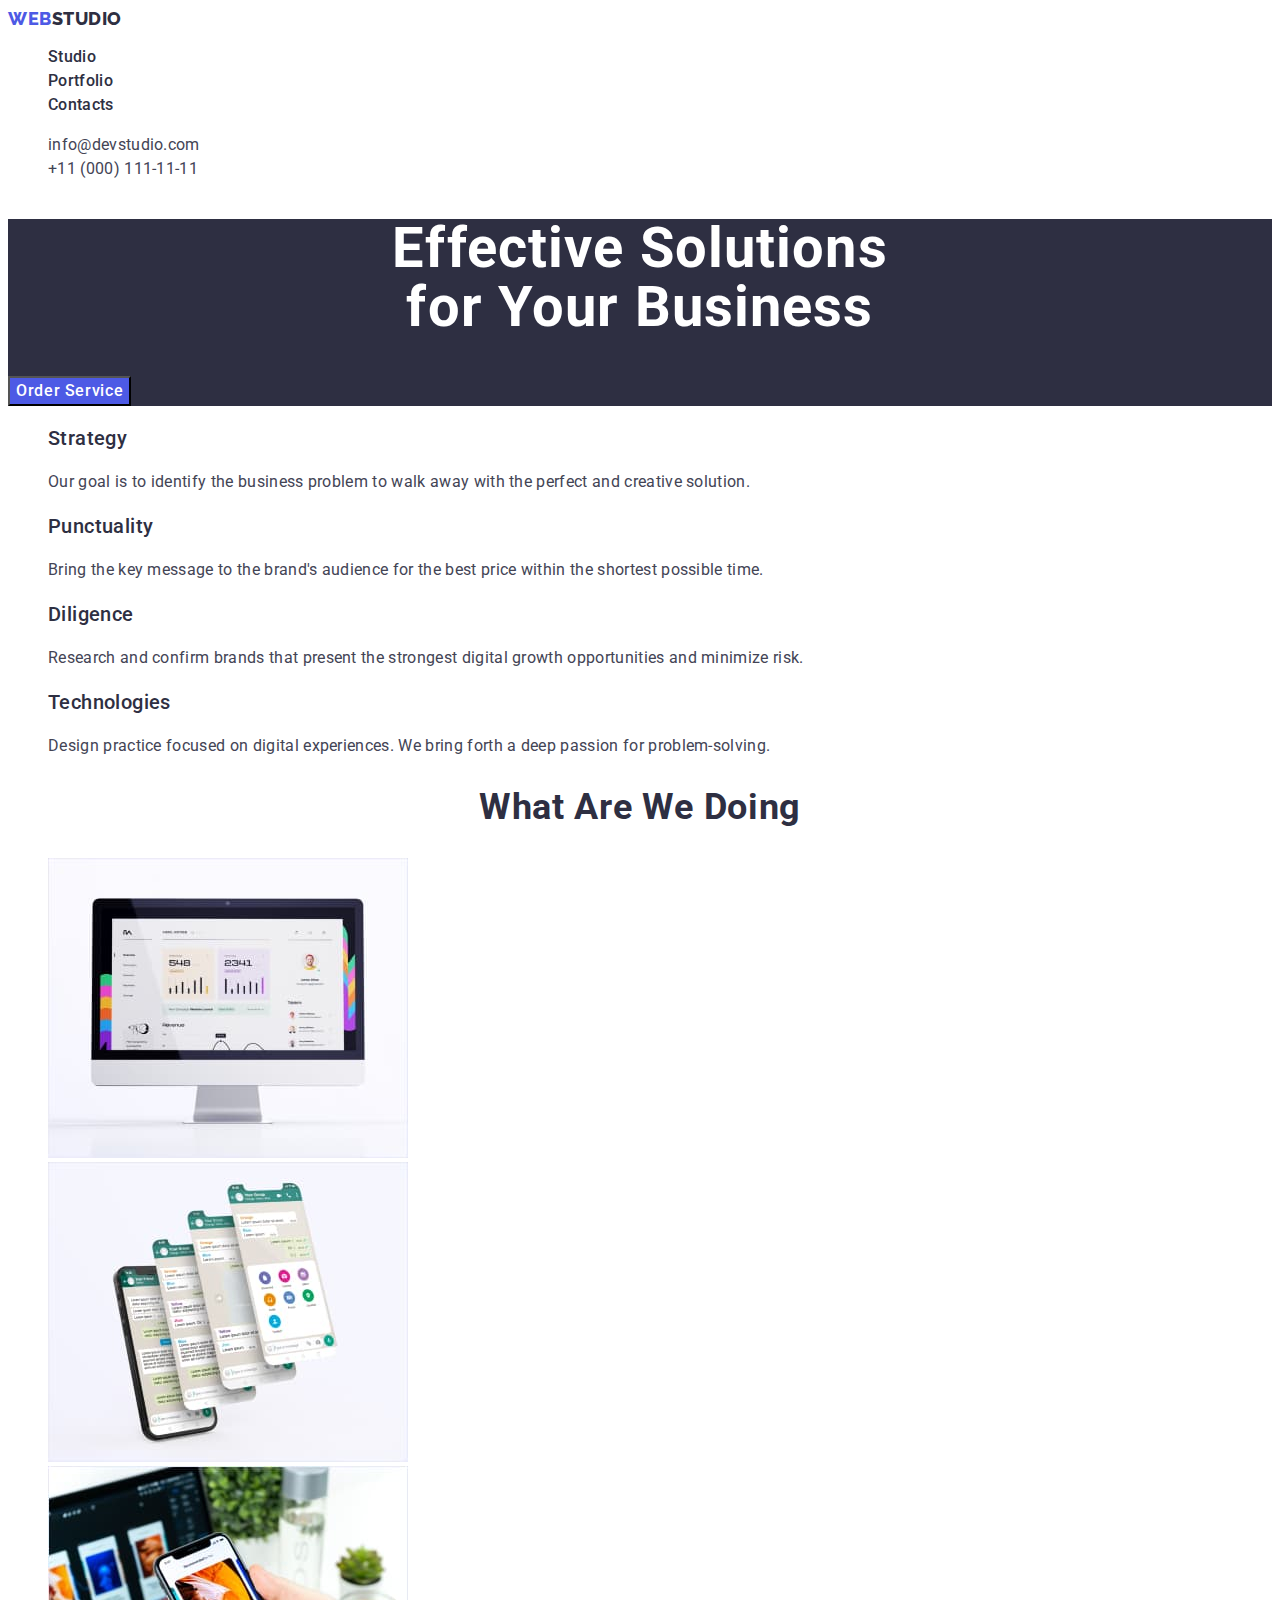
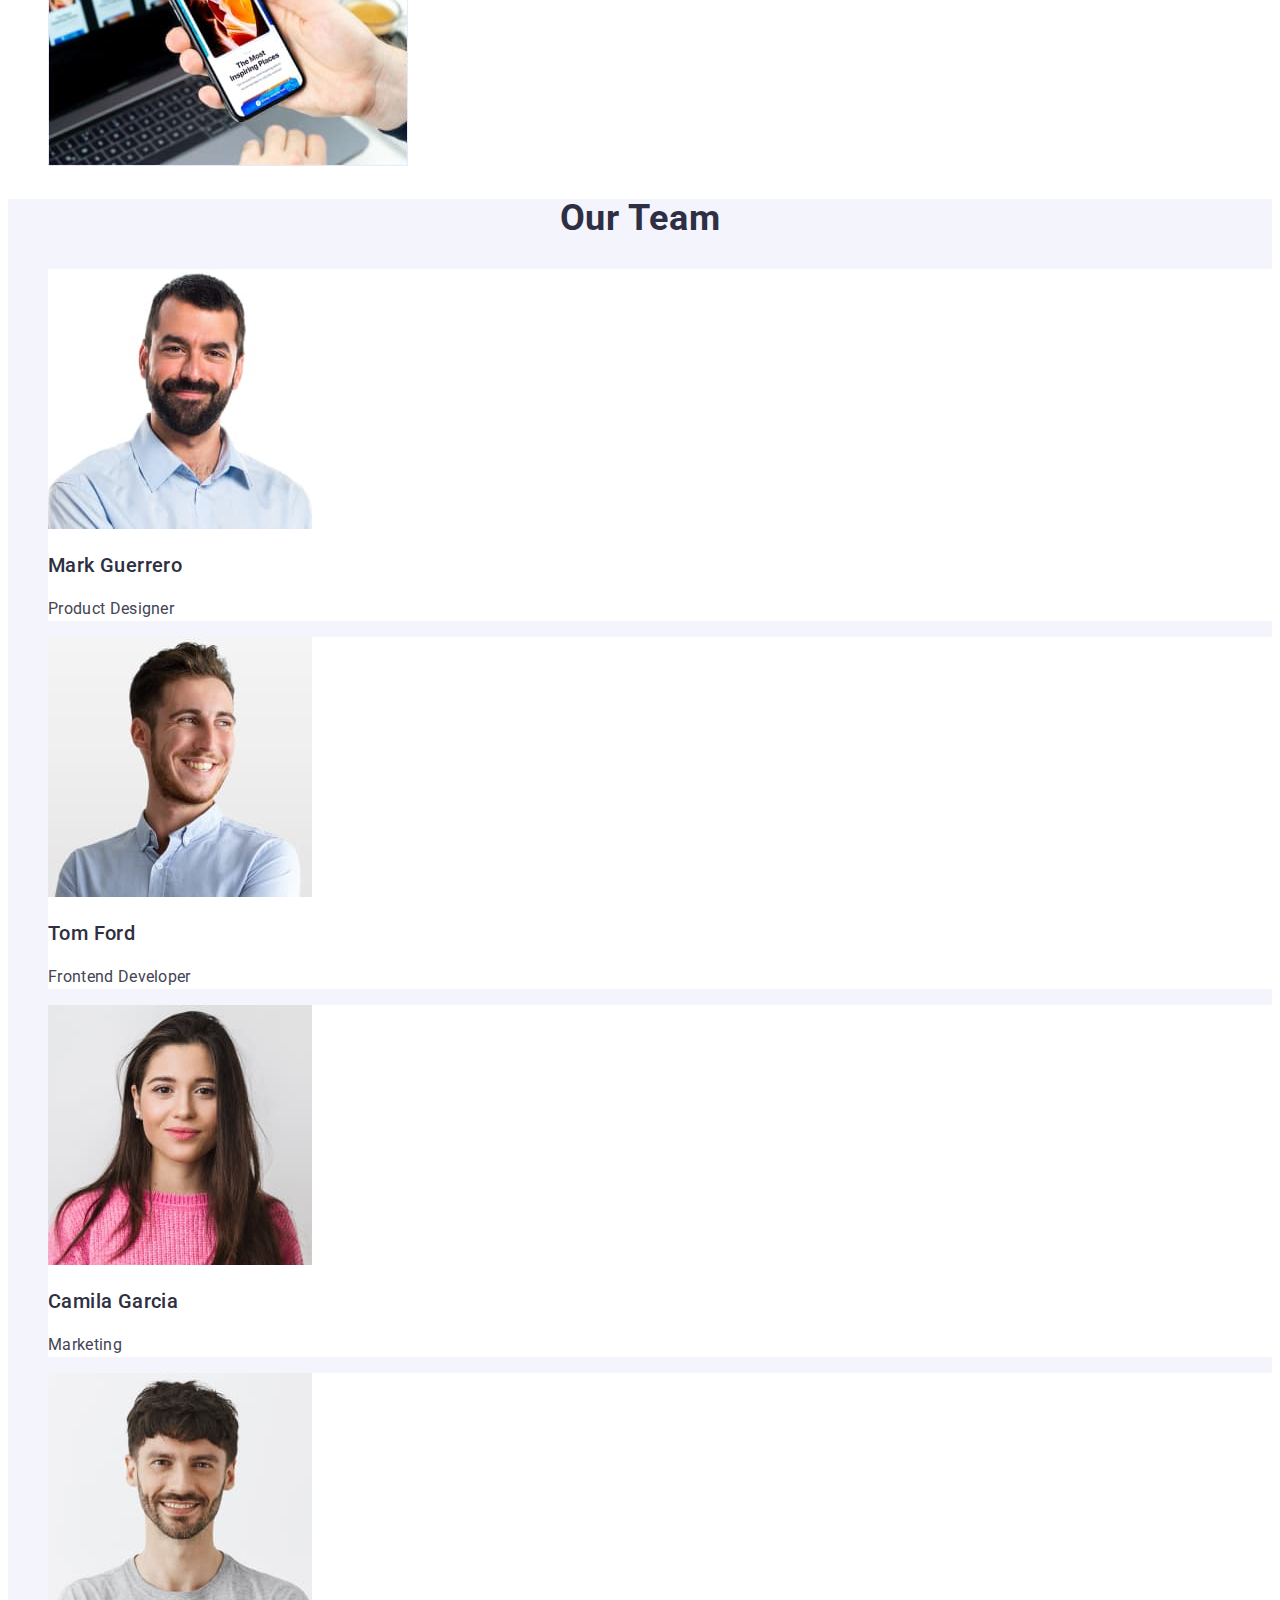
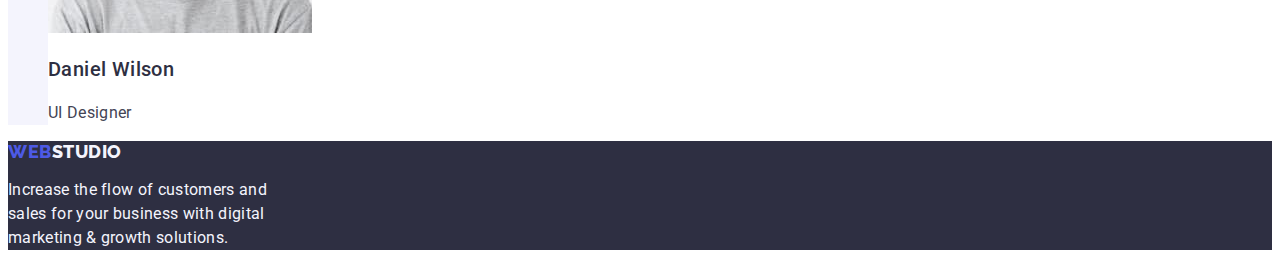
<file: index.html>
<!DOCTYPE html>
<html lang="en">
  <head>
    <meta charset="UTF-8" />
    <meta http-equiv="X-UA-Compatible" content="IE=edge" />
    <meta name="viewport" content="width=device-width, initial-scale=1.0" />
    <link rel="preconnect" href="https://fonts.googleapis.com" />
    <link rel="preconnect" href="https://fonts.gstatic.com" crossorigin />
    <link
      href="https://fonts.googleapis.com/css2?family=Raleway:wght@800&family=Roboto:wght@400;500;700;900&display=swap"
      rel="stylesheet"
    />

    <link rel="stylesheet" href="./css/styles.css" />
    <title>Web Studio</title>
  </head>
  <body>
    <!-- Header -->
    <header>
      <nav>
        <a class="logo-link link" href="./index.html"
          >Web<span class="color-logo-header">Studio</span></a
        >
        <ul class="nav-list list">
          <li><a class="nav-link link" href="./index.html">Studio</a></li>
          <li>
            <a class="nav-link link" href="./portfolio.html">Portfolio</a>
          </li>
          <li><a class="nav-link link" href="">Contacts</a></li>
        </ul>
      </nav>

      <address class="contacts">
        <ul class="contacts-list list">
          <li>
            <a
              class="contacts-link link"
              href="mailto:info@devstudio.com"
              target="_blank"
              >info@devstudio.com</a
            >
          </li>
          <li>
            <a
              class="contacts-link link"
              href="tel:+110001111111"
              target="_blank"
              >+11 (000) 111-11-11</a
            >
          </li>
        </ul>
      </address>
    </header>

    <!-- Main content -->
    <main>
      <!--Hero  -->
      <section class="hero">
        <h1 class="hero-title">
          Effective Solutions <br />
          for Your Business
        </h1>
        <button class="hero-btn" type="button">Order Service</button>
      </section>

      <!-- Our advantages -->
      <section>
        <h2 hidden>Our advantages</h2>
        <ul class="advant-list list">
          <li>
            <h3 class="advant-title">Strategy</h3>
            <p class="advant-text">
              Our goal is to identify the business problem to walk away with the
              perfect and creative solution.
            </p>
          </li>
          <li>
            <h3 class="advant-title">Punctuality</h3>
            <p class="advant-text">
              Bring the key message to the brand's audience for the best price
              within the shortest possible time.
            </p>
          </li>
          <li>
            <h3 class="advant-title">Diligence</h3>
            <p class="advant-text">
              Research and confirm brands that present the strongest digital
              growth opportunities and minimize risk.
            </p>
          </li>
          <li>
            <h3 class="advant-title">Technologies</h3>
            <p class="advant-text">
              Design practice focused on digital experiences. We bring forth a
              deep passion for problem-solving.
            </p>
          </li>
        </ul>
      </section>
      <!-- About us -->
      <section>
        <h2 class="about">What are we doing</h2>
        <ul class="about-list list">
          <li>
            <img
              src="./images/img-1.jpg"
              alt="iMac photo"
              width="360"
              height="300"
            />
          </li>
          <li>
            <img
              src="./images/img-2.jpg"
              alt="smartphone"
              width="360"
              height="300"
            />
          </li>
          <li>
            <img
              src="./images/img-3.jpg"
              alt="notebook and smartphone"
              width="360"
              height="300"
            />
          </li>
        </ul>
      </section>

      <!-- Our Team -->
      <section class="our-team">
        <h2 class="team">Our Team</h2>
        <ul class="team-list list">
          <li class="team-card">
            <img
              src="./images/team-1.jpg"
              alt="Mark Guerrero of photo"
              width="264"
              height="260"
            />
            <h3 class="team-name">Mark Guerrero</h3>
            <p class="team-position">Product Designer</p>
          </li>
          <li class="team-card">
            <img
              src="./images/team-2.jpg"
              alt="Tom Ford of photo"
              width="264"
              height="260"
            />
            <h3 class="team-name">Tom Ford</h3>
            <p class="team-position">Frontend Developer</p>
          </li>
          <li class="team-card">
            <img
              src="./images/team-3.jpg"
              alt="Camila Garcia of photo"
              width="264"
              height="260"
            />
            <h3 class="team-name">Camila Garcia</h3>
            <p class="team-position">Marketing</p>
          </li>
          <li class="team-card">
            <img
              src="./images/team-4.jpg"
              alt="Daniel Wilson of photo"
              width="264"
              height="260"
            />
            <h3 class="team-name">Daniel Wilson</h3>
            <p class="team-position">UI Designer</p>
          </li>
        </ul>
      </section>
    </main>
    <!-- Footer -->
    <footer class="footer">
      <a class="logo-link link" href="./index.html"
        >Web<span class="color-logo-footer">Studio</span></a
      >
      <p class="footer-text">
        Increase the flow of customers and <br />
        sales for your business with digital <br />
        marketing & growth solutions.
      </p>
    </footer>
  </body>
</html>
</file>
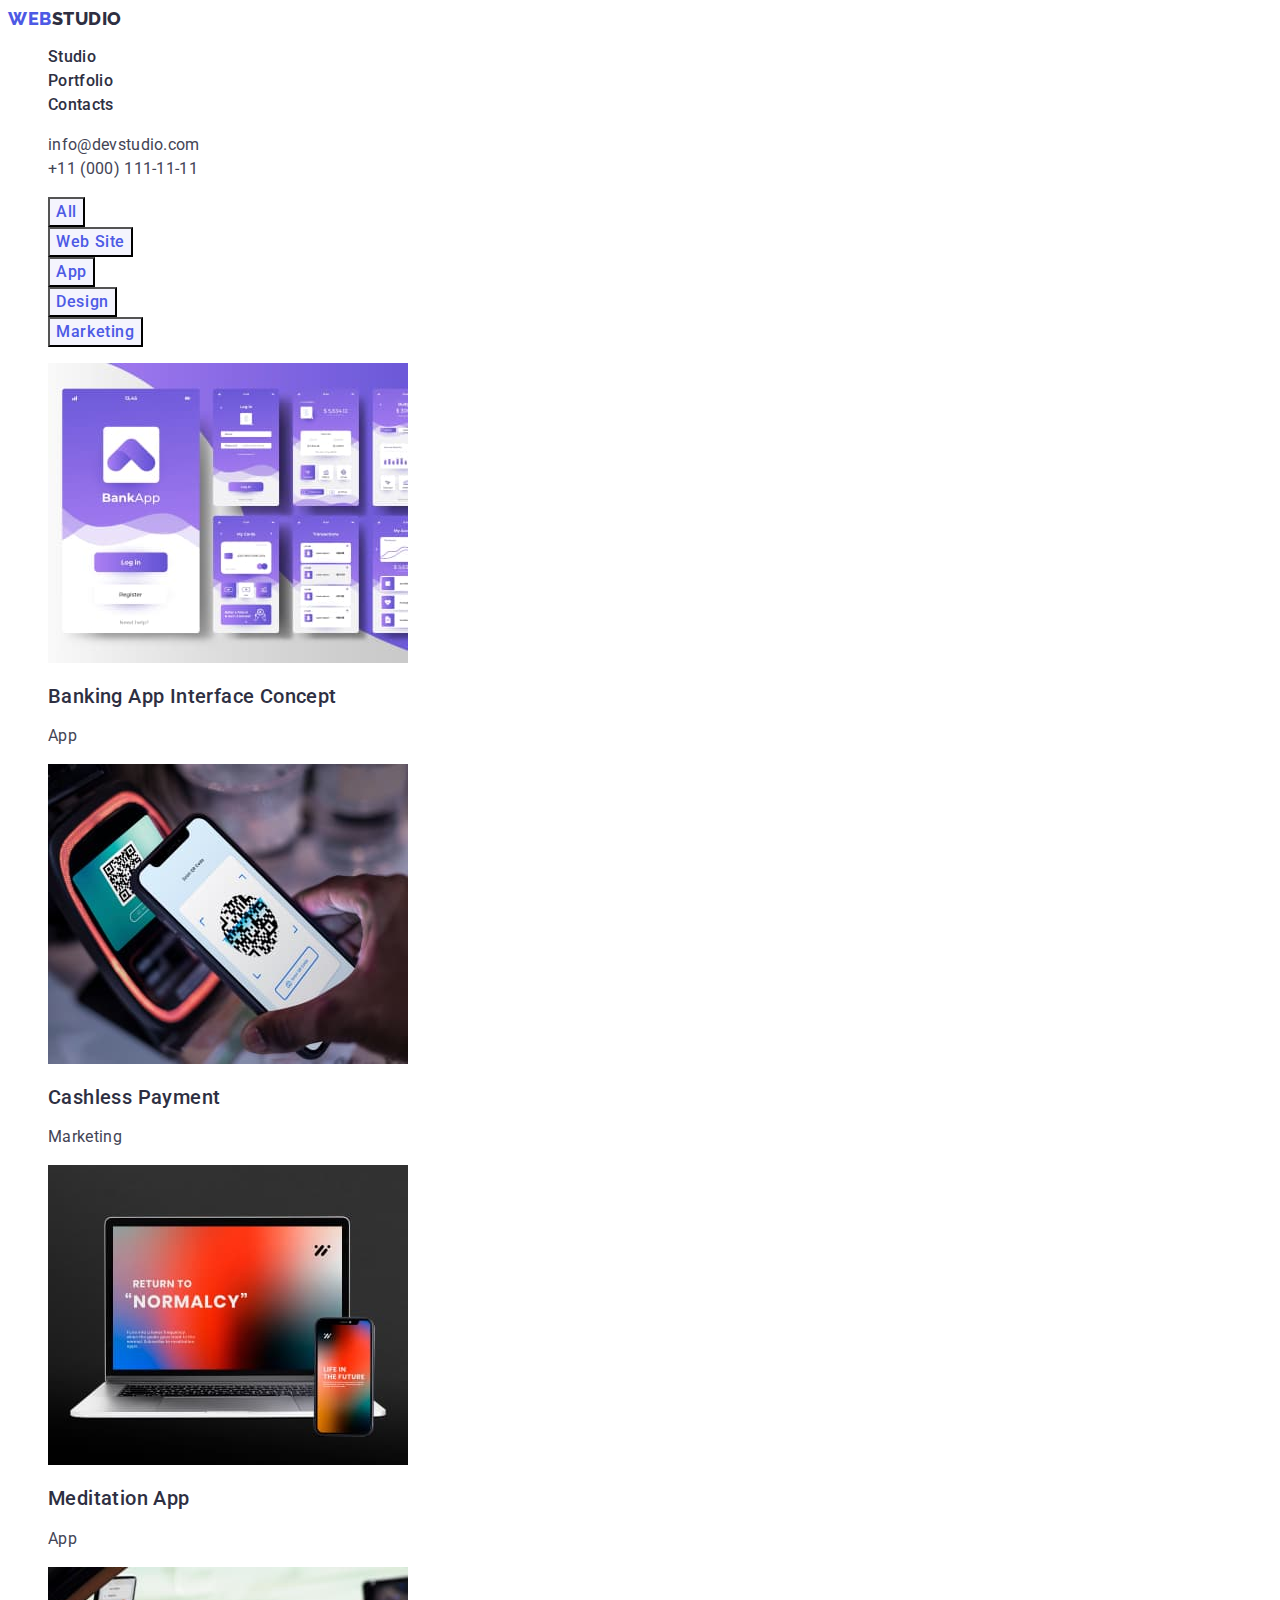
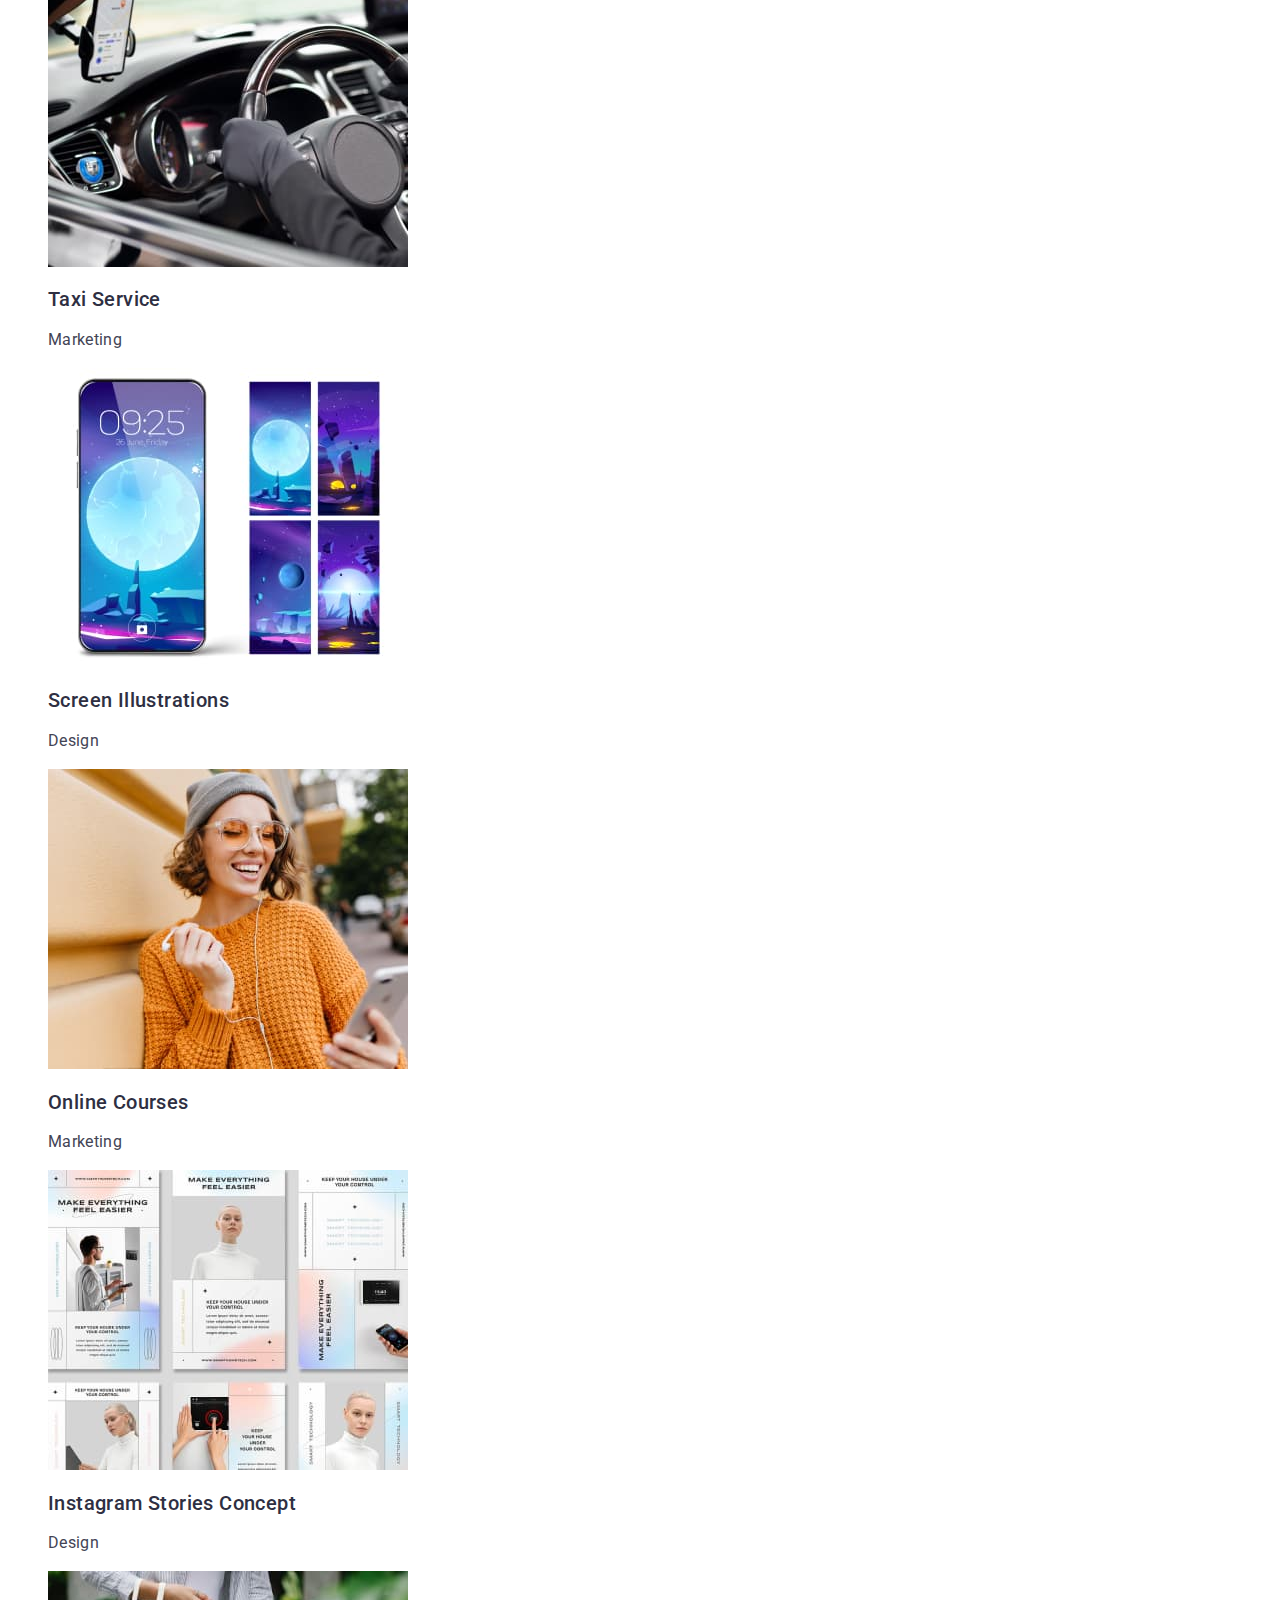
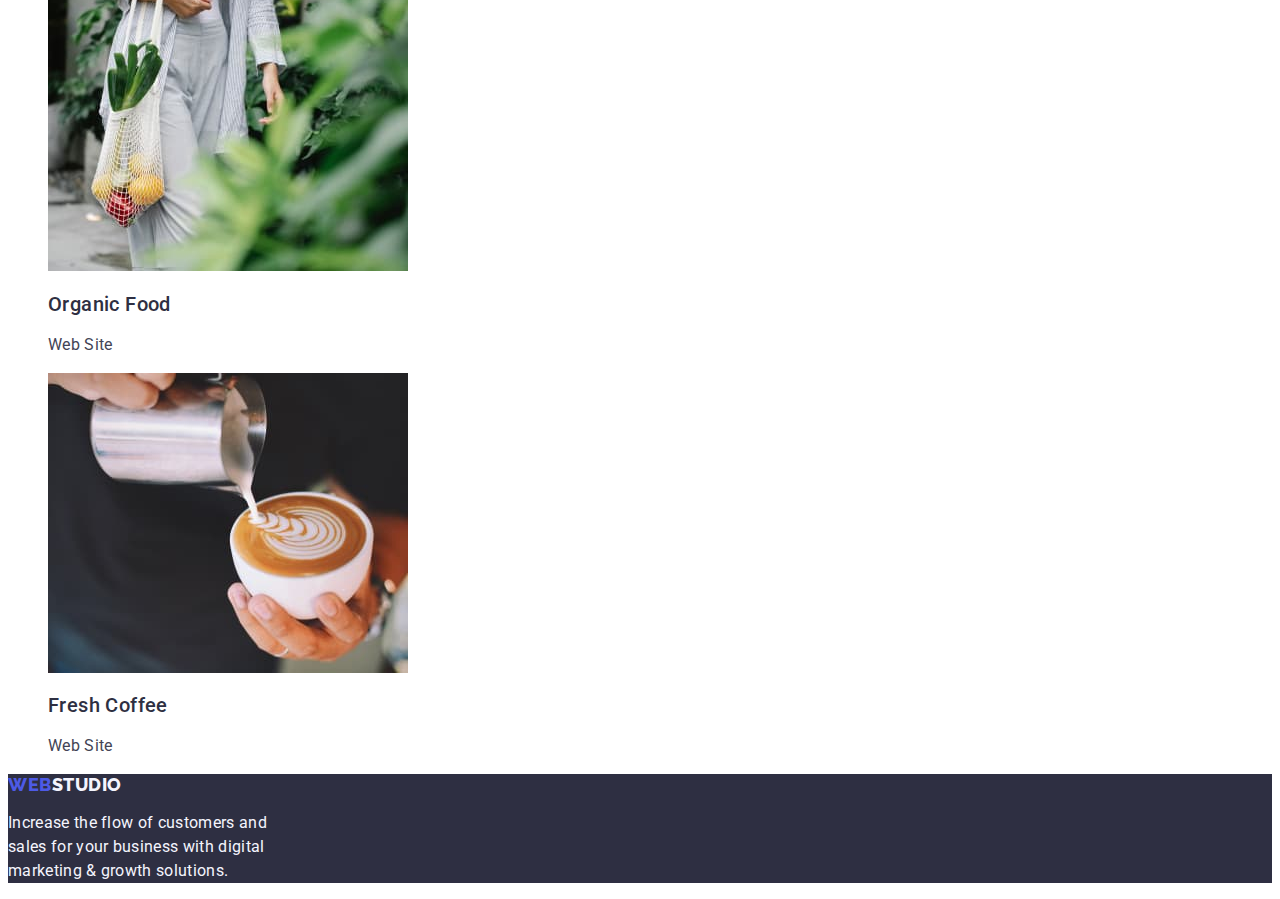
<file: portfolio.html>
<!DOCTYPE html>
<html lang="en">
  <head>
    <meta charset="UTF-8" />
    <meta http-equiv="X-UA-Compatible" content="IE=edge" />
    <meta name="viewport" content="width=device-width, initial-scale=1.0" />
    <link rel="preconnect" href="https://fonts.googleapis.com" />
    <link rel="preconnect" href="https://fonts.gstatic.com" crossorigin />
    <link
      href="https://fonts.googleapis.com/css2?family=Raleway:wght@800&family=Roboto:wght@400;500;700;900&display=swap"
      rel="stylesheet"
    />

    <link rel="stylesheet" href="./css/styles.css" />
    <title>Portfolio</title>
  </head>
  <body>
    <!-- Header -->
    <header>
      <nav>
        <a class="logo-link link" href="./index.html"
          >Web<span class="color-logo-header">Studio</span></a
        >
        <ul class="nav-list list">
          <li><a class="nav-link link" href="./index.html">Studio</a></li>
          <li>
            <a class="nav-link link" href="./portfolio.html">Portfolio</a>
          </li>
          <li><a class="nav-link link" href="">Contacts</a></li>
        </ul>
      </nav>

      <address class="contacts">
        <ul class="contacts-list list">
          <li>
            <a
              class="contacts-link link"
              href="mailto:info@devstudio.com"
              target="_blank"
              >info@devstudio.com</a
            >
          </li>
          <li>
            <a
              class="contacts-link link"
              href="tel:+110001111111"
              target="_blank"
              >+11 (000) 111-11-11</a
            >
          </li>
        </ul>
      </address>
    </header>

    <!-- Main Content -->
    <main>
      <section>
        <h1 hidden>Portfolio</h1>
        <!-- Filters -->
        <ul class="filters-list list">
          <li><button class="filters-btn" type="button">All</button></li>
          <li><button class="filters-btn" type="button">Web Site</button></li>
          <li><button class="filters-btn" type="button">App</button></li>
          <li><button class="filters-btn" type="button">Design</button></li>
          <li><button class="filters-btn" type="button">Marketing</button></li>
        </ul>
        <ul class="portfolio-list list">
          <li>
            <a class="link" href="">
              <img
                src="./images/portfolio-1.jpg"
                alt="Banking App Interface Concept"
                width="360"
                height="300"
              />
              <h2 class="portfolio-title">Banking App Interface Concept</h2>
              <p class="portfolio-text">App</p></a
            >
          </li>
          <li>
            <a class="link" href="">
              <img
                src="./images/portfolio-2.jpg"
                alt="Cashless Payment"
                width="360"
                height="300"
              />
              <h2 class="portfolio-title">Cashless Payment</h2>
              <p class="portfolio-text">Marketing</p></a
            >
          </li>
          <li>
            <a class="link" href="">
              <img
                src="./images/portfolio-3.jpg"
                alt="Meditation App"
                width="360"
                height="300"
              />
              <h2 class="portfolio-title">Meditation App</h2>
              <p class="portfolio-text">App</p></a
            >
          </li>
          <li>
            <a class="link" href="">
              <img
                src="./images/portfolio-4.jpg"
                alt="Taxi Service"
                width="360"
                height="300"
              />
              <h2 class="portfolio-title">Taxi Service</h2>
              <p class="portfolio-text">Marketing</p></a
            >
          </li>
          <li>
            <a class="link" href="">
              <img
                src="./images/portfolio-5.jpg"
                alt="Screen Illustrations"
                width="360"
                height="300"
              />
              <h2 class="portfolio-title">Screen Illustrations</h2>
              <p class="portfolio-text">Design</p></a
            >
          </li>
          <li>
            <a class="link" href="">
              <img
                src="./images/portfolio-6.jpg"
                alt="Online Courses"
                width="360"
                height="300"
              />
              <h2 class="portfolio-title">Online Courses</h2>
              <p class="portfolio-text">Marketing</p></a
            >
          </li>
          <li>
            <a class="link" href="">
              <img
                src="./images/portfolio-7.jpg"
                alt="Instagram Stories Concept"
                width="360"
                height="300"
              />
              <h2 class="portfolio-title">Instagram Stories Concept</h2>
              <p class="portfolio-text">Design</p></a
            >
          </li>
          <li>
            <a class="link" href="">
              <img
                src="./images/portfolio-8.jpg"
                alt="Organic Food"
                width="360"
                height="300"
              />
              <h2 class="portfolio-title">Organic Food</h2>
              <p class="portfolio-text">Web Site</p></a
            >
          </li>
          <li>
            <a class="link" href="">
              <img
                src="./images/portfolio-9.jpg"
                alt="Fresh Coffee"
                width="360"
                height="300"
              />
              <h2 class="portfolio-title">Fresh Coffee</h2>
              <p class="portfolio-text">Web Site</p></a
            >
          </li>
        </ul>
      </section>
    </main>

    <!-- Footer -->
    <footer class="footer">
      <a class="logo-link link" href="./index.html"
        >Web<span class="color-logo-footer">Studio</span></a
      >
      <p class="footer-text">
        Increase the flow of customers and <br />
        sales for your business with digital <br />
        marketing & growth solutions.
      </p>
    </footer>
  </body>
</html>
</file>
<file: css/styles.css>
:root {
  --primary-color: #434455;
  --white-color: #ffffff;
  --first-logo-color: #4d5ae5;
  --second-logo-color-header: #2e2f42;
  --second-logo-color-footer: #f4f4fd;
}

body {
  font-family: 'Roboto', sans-serif;
  background: var(--white-color);
  color: var(--primary-color);
  font-size: 16px;
}

.link {
  text-decoration: none;
}
.list {
  list-style-type: none;
}

/* Header */

.logo-link {
  font-family: 'Raleway', sans-serif;
  font-weight: 800;
  font-size: 18px;
  line-height: 1.17;
  letter-spacing: 0.03em;
  text-transform: uppercase;
  color: var(--first-logo-color);
}
.color-logo-header {
  color: var(--second-logo-color-header);
}
.nav-link {
  line-height: 1.5;
  font-weight: 500;
  letter-spacing: 0.02em;
  color: #2e2f42;
}
.nav-list .nav-link:hover,
.nav-list .nav-link:focus {
  color: #404bbf;
}
.contacts {
  font-style: normal;
}
.contacts-link {
  line-height: 1.5;
  letter-spacing: 0.02em;
  color: var(--primary-color);
}
.contacts-list .contacts-link:hover,
.contacts-list .contacts-link:focus {
  color: #404bbf;
}

/* HERO */
.hero {
  background: #2e2f42;
}
.hero-title {
  font-weight: 700;
  font-size: 56px;
  line-height: 1.07;
  text-align: center;
  letter-spacing: 0.02em;
  color: var(--white-color);
}
.hero-btn {
  font-family: 'Roboto', sans-serif;
  font-weight: 500;
  font-size: 16px;
  line-height: 1.5;
  letter-spacing: 0.04em;
  background: #4d5ae5;
  cursor: pointer;
  color: var(--white-color);
}
.hero-btn:hover,
.hero-btn:focus {
  background: #404bbf;
}

/* Our advantages */
.advant-title {
  font-weight: 500;
  font-size: 20px;
  line-height: 1.2;
  letter-spacing: 0.02em;
  color: #2e2f42;
}
.advant-text {
  line-height: 1.5;
  letter-spacing: 0.02em;
}

/* About us */
.about {
  font-weight: 700;
  font-size: 36px;
  line-height: 1.11;
  text-align: center;
  letter-spacing: 0.02em;
  text-transform: capitalize;
  text-align: center;
  color: var(--second-logo-color-header);
}

/* Our Team */
.our-team {
  background: #f4f4fd;
}
.team {
  font-weight: 700;
  font-size: 36px;
  line-height: 1.11;
  text-align: center;
  letter-spacing: 0.02em;
  text-transform: capitalize;
  color: #2e2f42;
}
.team-card {
  background: #ffffff;
}
.team-name {
  font-weight: 500;
  font-size: 20px;
  line-height: 1.2;
  letter-spacing: 0.02em;
  color: #2e2f42;
}
.team-position {
  line-height: 1.5;
  letter-spacing: 0.02em;
}

/* Footer */
.footer {
  background: #2e2f42;
}
.footer-text {
  line-height: 1.5;
  letter-spacing: 0.02em;
  color: #f4f4fd;
}

/* Portfolio */
.filters-btn {
  font-family: 'Roboto', sans-serif;
  font-weight: 500;
  font-size: 16px;
  line-height: 1.5;
  letter-spacing: 0.04em;
  color: var(--first-logo-color);
  background: var(--second-logo-color-footer);
  cursor: pointer;
}
.filters-btn:hover,
.filters-btn:focus {
  color: #ffffff;
  background: #404bbf;
}
.portfolio-title {
  font-weight: 500;
  font-size: 20px;
  line-height: 1.2;
  letter-spacing: 0.02em;
  color: var(--second-logo-color-header);
}
.portfolio-text {
  line-height: 1.5;
  letter-spacing: 0.02em;
  color: var(--primary-color);
}
.color-logo-footer {
  color: var(--second-logo-color-footer);
}
</file>
